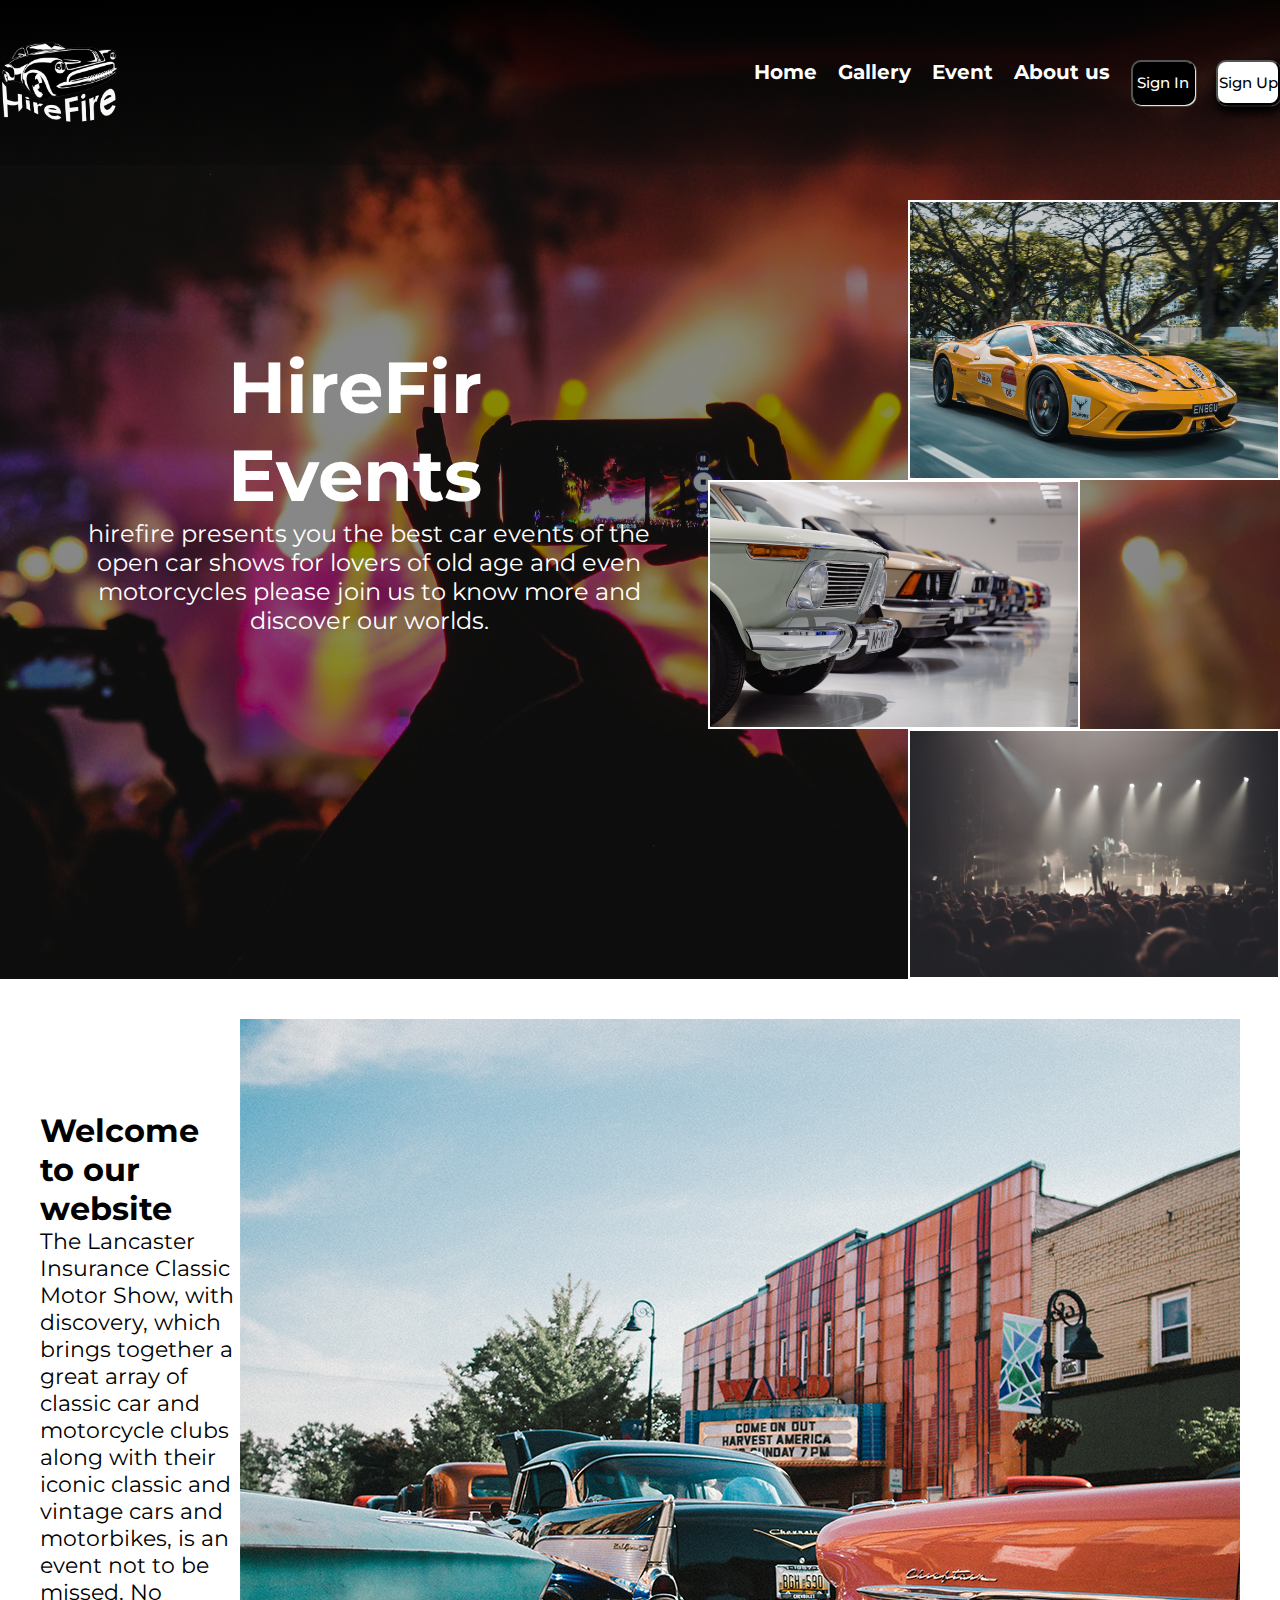
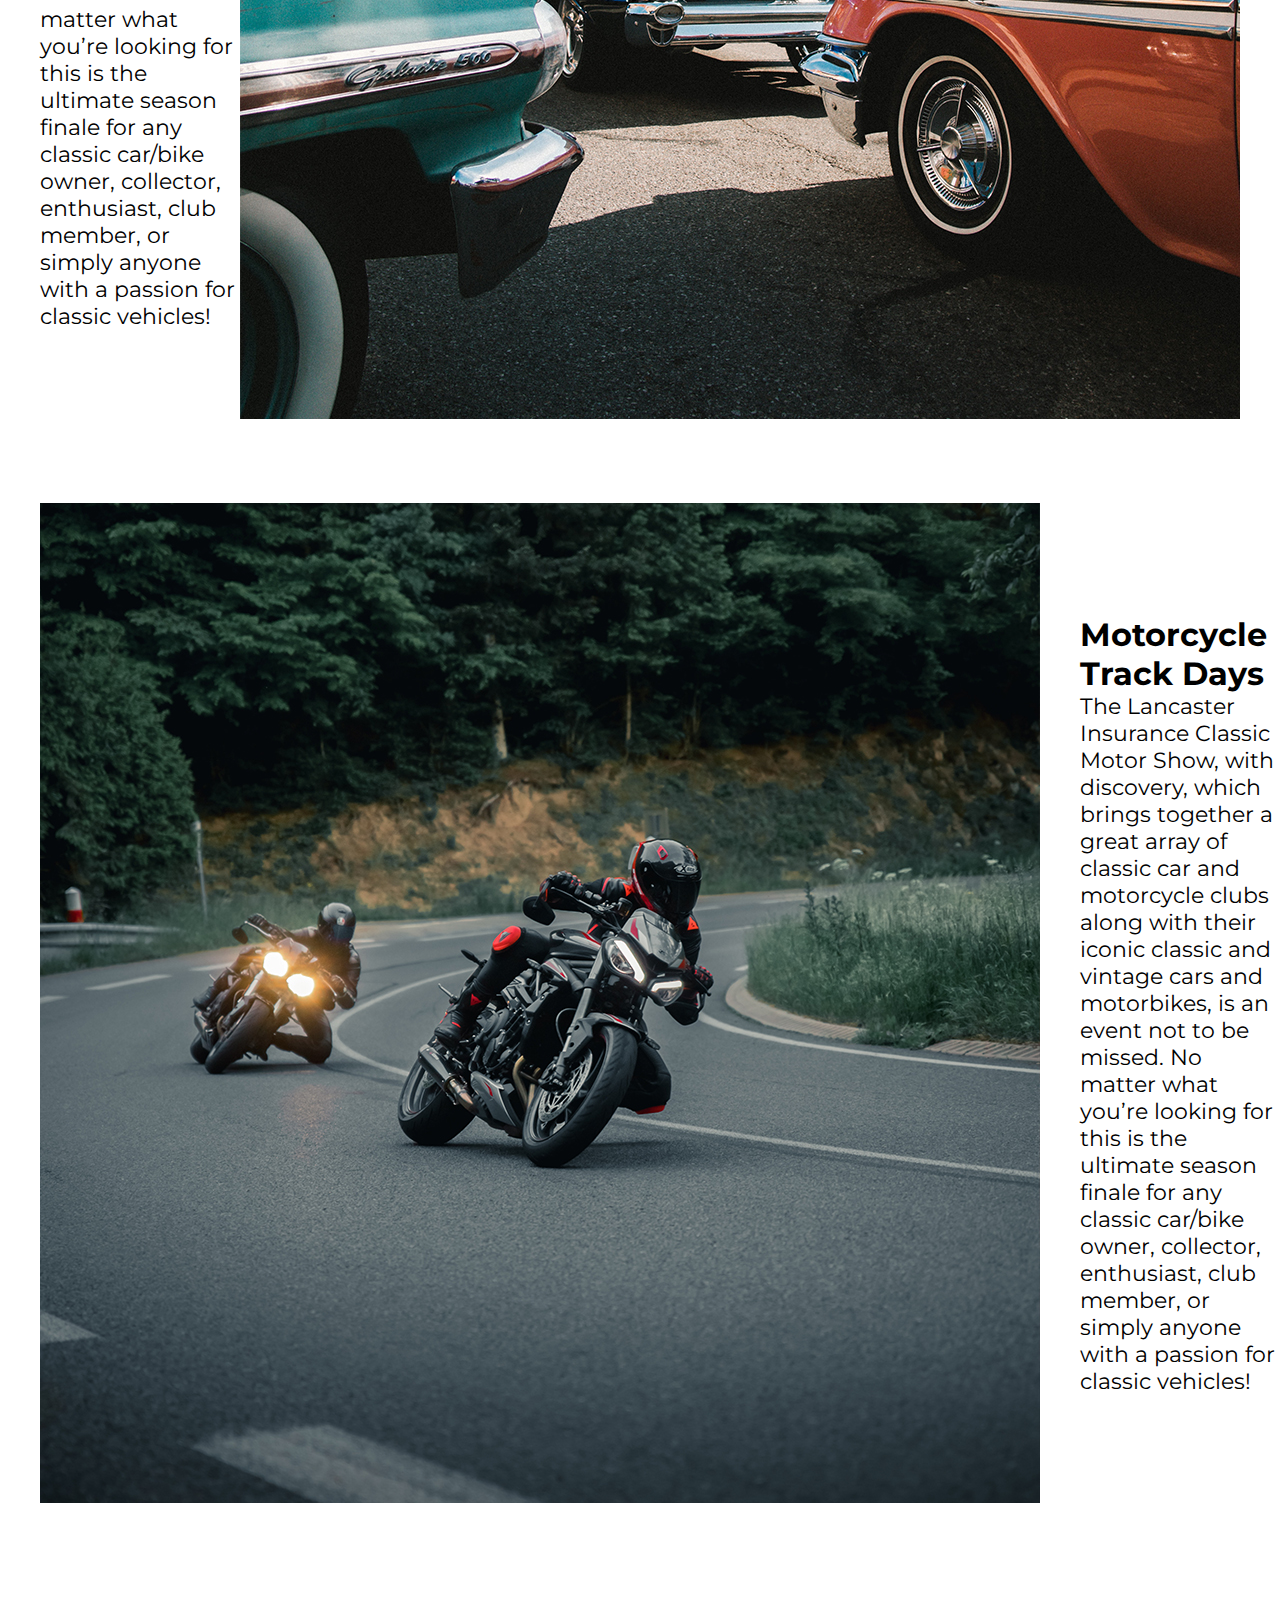
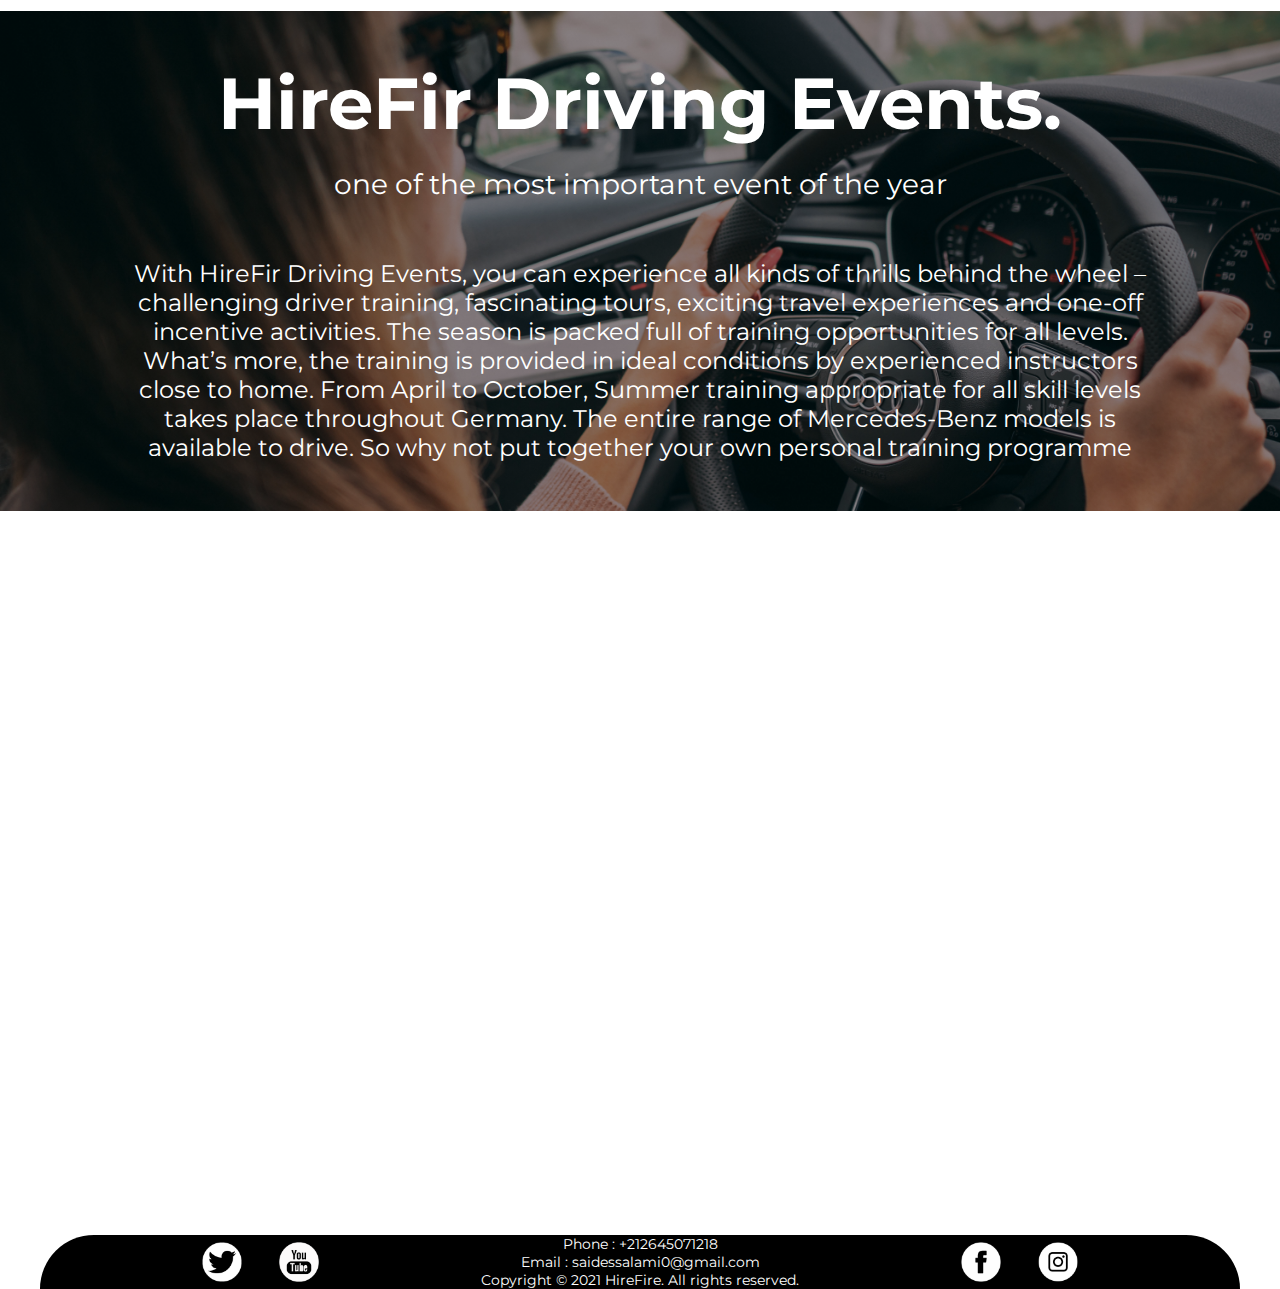
<file: events.html>
<!DOCTYPE html>
<html lang="en">
    <html>
        <head>
            <meta charset="UTF-8">
    <meta http-equiv="X-UA-Compatible" content="IE=edge">
    <meta name="viewport" content="width=device-width, initial-scale=1.0">
    <title>Events</title>
    <link rel="stylesheet" href="events.css">
        </head>
    <body>
     <div class="nav">
       <div class="container">
        <img src="WebSiteLogo.png" alt="logo" class="logo">
         <ul>
            <li><a href="index (2).html"> Home</a></li>
            <li><a href="Gallery.html"> Gallery</a></li>
            <li><a href="#">Event</a> </li>
            <li><a href="index.html"> About us</a></li>
            <button
              onclick="document.location='Singin.html'"
               class="signin-button">
                Sign In
            </button>
             </li>
            <li>
             <button
              onclick="document.location='Singup.html'"
                class="signup-button" >
                Sign Up
                </button>
                          </li>
                        </ul>
                </div>
                </div>
                <div class="hero">
                    <div class="all">
                    <div class="left">    
                        <h1>HireFir Events</h1>
                        <p>hirefire presents you the best car events of 
                            the open car shows for lovers of old age and 
                            even motorcycles please join us to know more 
                            and discover our worlds.</p>
                        </div> 
                        <div class="right">
                            <img src="ps1.jpg" alt="classic cars"class="ps">
                            <img src="ps2.jpg" alt="car" >
                            <img src="ps3.jpg" alt="party"class="ps" >
                
                        </div>       
                </div>  
            </div> 
            <main class="content">
                <div class="first">
                    <div class="par1">
                 <h2>Welcome to our website</h2> 
                 <p>
                     The Lancaster Insurance Classic Motor Show, 
                     with discovery, which brings together a great 
                     array of classic car and motorcycle clubs along 
                     with their iconic classic and vintage cars and 
                     motorbikes, is an event not to be missed.
                    No matter what you’re looking for this is the 
                    ultimate season finale for any classic car/bike owner,
                    collector, enthusiast, club member, or simply
                    anyone with a passion for classic vehicles! 
                    </p>
                </div>
                <div class="img1">
                    <img src="old.jpg" alt="old cars">
                </div>
                </div>
                <div class="second">
                    <div class="img2">
                        <img src="moto.jpg" alt="old cars">
                    </div>
                    <div class="par2">
                 <h2>Motorcycle Track Days</h2> 
                 <p>
                    The Lancaster Insurance Classic Motor Show, with discovery, 
                    which brings together a great array of classic car and motorcycle 
                    clubs along with their iconic classic and vintage cars and motorbikes, 
                    is an event not to be missed.
                    No matter what you’re looking for this is the ultimate season finale 
                    for any classic car/bike owner, collector, enthusiast, club member, 
                    or simply anyone with a passion for classic vehicles! 

                    </p>
                </div>
                </div>
                <div class="event">
                    <div class="element">
                    <h2>HireFir Driving Events.</h2>
                    <h3>one of the most important event of the year</h3>
                    <p id="par">With HireFir ​Driving Events, you can experience all kinds 
                        of thrills behind the wheel – challenging driver training, 
                        fascinating tours, exciting travel experiences and one-off 
                        incentive activities. The season is packed full of training 
                        opportunities for all levels. What’s more, the training is 
                        provided in ideal conditions by experienced instructors close 
                        to home. From April to October, Summer training appropriate for 
                        all skill levels takes place throughout Germany. The entire range 
                        of Mercedes-Benz models is available to drive. So why not put together 
                        your own personal training programme</p>
                    </div>       
                </div>
                <div class="map">
                <iframe  src="https://www.google.com/maps/embed?pb=!1m10!1m8!1m3!1d22101.878543007824!2d6.146388412841786!3d46.17593427273023!3m2!1i1024!2i768!4f13.1!5e0!3m2!1sfr!2sma!4v1639596113271!5m2!1sfr!2sma" width=100% height="600" style="border:0;" allowfullscreen="" loading="lazy" ></iframe>
            </div>
            </main>
            <footer>
                <div class="footer">
                  <div class="lineicons">
                    <img src="image/twitterIcon.png" class="twitteryoutube" />
                    <img src="image/youtubeIcon.png" class="twitteryoutube" />
                  </div>
                  <div class="copyright">
                    <h3>Copyright © 2021 HireFire. All rights reserved.</h3>
                    <h3>Email : saidessalami0@gmail.com</h3>
                    <h3>Phone : +212645071218</h3>
                  </div>
                  <div class="lineicons">
                    <img src="image/facebookIcon.png" class="facebookinsta" />
                    <img src="image/instagram.png" class="facebookinsta" />
                  </div>
                </div>
              </footer>
        </body>
    </html>
</file>
<file: events.css>
@import url('https://fonts.googleapis.com/css2?family=Montserrat:wght@300;400;600;700&display=swap');
* {
    margin: 0;
    padding: 0;
    box-sizing: border-box;
}
body {
    color: rgb(0, 0, 0);
    background-color: rgb(255, 255, 255);
    font-family: "Montserrat", sans-serif;
    width: auto;
    
}
.container {
    max-width: 1440px;
    margin: 0 auto;
}

.container li{
    font-size: 20px;
}
.container a{
    color: rgb(255, 255, 255);
    text-decoration: none;
    font-family: 'Montserrat';

}
.container a:hover{
    color: rgb(182, 182, 182);
    font-size: 24px;
}
.signin-button {
    background-color: rgb(0, 0, 0);
    color: white;
    font-size: 15px;
    font-weight: 500;
    font-family: "Montserrat", sans-serif;
    border-radius: 10px;
    width: 5vw;
    height: 5vh;
    box-shadow: 1px 1px 1px rgb(250 250 252), 1px 1px 1px rgb(0 0 0),
      1px 1px 1px rgb(250 252 250);
  }
.signup-button {
  background-color: white;
  font-size: 15px;
  font-weight: 500;
  font-family: "Montserrat", sans-serif;
  border-radius: 10px;
  width: 5vw;
  height: 5vh;
  box-shadow: 1px 1px 1px rgb(0 0 0), 1px 1px 1px rgb(255 255 255),
    1px 8px 10px rgb(0 0 0);
}
.nav {
    position: absolute;
    width: 100%;
    background: linear-gradient(
178deg, black, transparent);
    color: rgb(255, 255, 255);
}
.nav div{
    display: flex;
    justify-content: space-between;
    align-items: center;
    margin: 40px auto;
}
img.logo {
    width: 120px;
}
.nav ul{
    display: flex;
    list-style: none;
    gap: 21px;
    justify-content: space-between;
    font-family:"Montserrat", sans-serif;
    font-weight: bold;
}
.hero{
    color: rgb(255, 255, 255);
    background: linear-gradient(to right, rgba(0, 0, 0, 0.47), rgba(0, 0, 0, 0.47)),
    url("music.jpg");    
    background-size: cover;
    background-position: center;
}
.hero >div{
    display: flex;
    justify-content: space-between;
    text-align: left;
    color: rgb(255, 255, 255);

    
}

.hero img{
    display: block;
    width: 372px;
    border: 2px solid white;
}
.left{
    display: flex;
    flex-direction: column;
    justify-content: center;
    margin: 40px;
}
.left h1{
    font-size: 72px;
    margin-left: 30%;
}
.left p{
    font-size: 24px;
    text-align: center;
    margin-left: 30px;
}

.right{
    display: flex;
    flex-direction: column;
    justify-content: right;
    margin-top: 200px;
}
.ps{
    margin-left: 200px;
    
}


.first{
    display: flex;
    margin: 40px;
    align-items: center;
}

.second{
    display: flex;
    justify-content: space-between ;
    align-items: center;
}
.img2{
    margin: 40px;
}
.content h2{
    font-size: 32px;
}
.content p{
    font-size: 22px;
}
.event{
    color: rgb(255, 255, 255);
    background: linear-gradient(to right, rgba(0, 0, 0, 0.47), rgba(0, 0, 0, 0.47)),
    url("women-driving.jpg");
    background-position: center; 
    background-size: cover;
    text-align: center;
}
#par {
    font-size: 24px;
    width: 80%;
    margin-top: 3%;
}
.event h3{
    font-weight: normal;
    font-size: 28px;
}
.event h2{
    font-size: 72px;
}
.event{
    display: flex;
    flex-direction: column;
    height: 500px;
    margin-top: 5%;
    justify-content: center;
    
}
.event .element {
    display: flex;
    flex-direction: column;
    gap: 20px;
    align-items: center;
}
.map{
    margin: 60px;
}

.footer {
    display: flex;
    flex-basis: 100%;
    justify-content: space-evenly;
    background-color: black;
    margin: 60px 40px 0px 40px;
    border-radius: 60px 60px 0px 0px;
  }
  .twitteryoutube{
    display: flex;
    width: 40px;
    height: 40px;
  }
  .copyright {
    display: flex;
    flex-direction: column-reverse;
    text-align: center;
    color: white;
    font-size: 12px;
    justify-content: center;
  }
  .facebookinsta{
    display: flex;
    width: 40px;
      height: 40px;
  }
  
  .lineicons {
    align-items: center;
    display: flex;
    width: 15vw;
    JUSTIFY-CONTENT: space-evenly;
  }
  h3{
    font-weight: 400;
  }
  @media screen and (max-width: 600px){
    .nav div {
        flex-direction: column;
        gap: 10px;
     }
   .container button{
       display: none;
   } 
   .right img{
       display: none;
   }
   .first{
       flex-direction: column;
       margin: 100%;
   }
   .second{
       flex-direction: column;
   }
   .content{
       gap: 10px;
   }
  }
</file>
